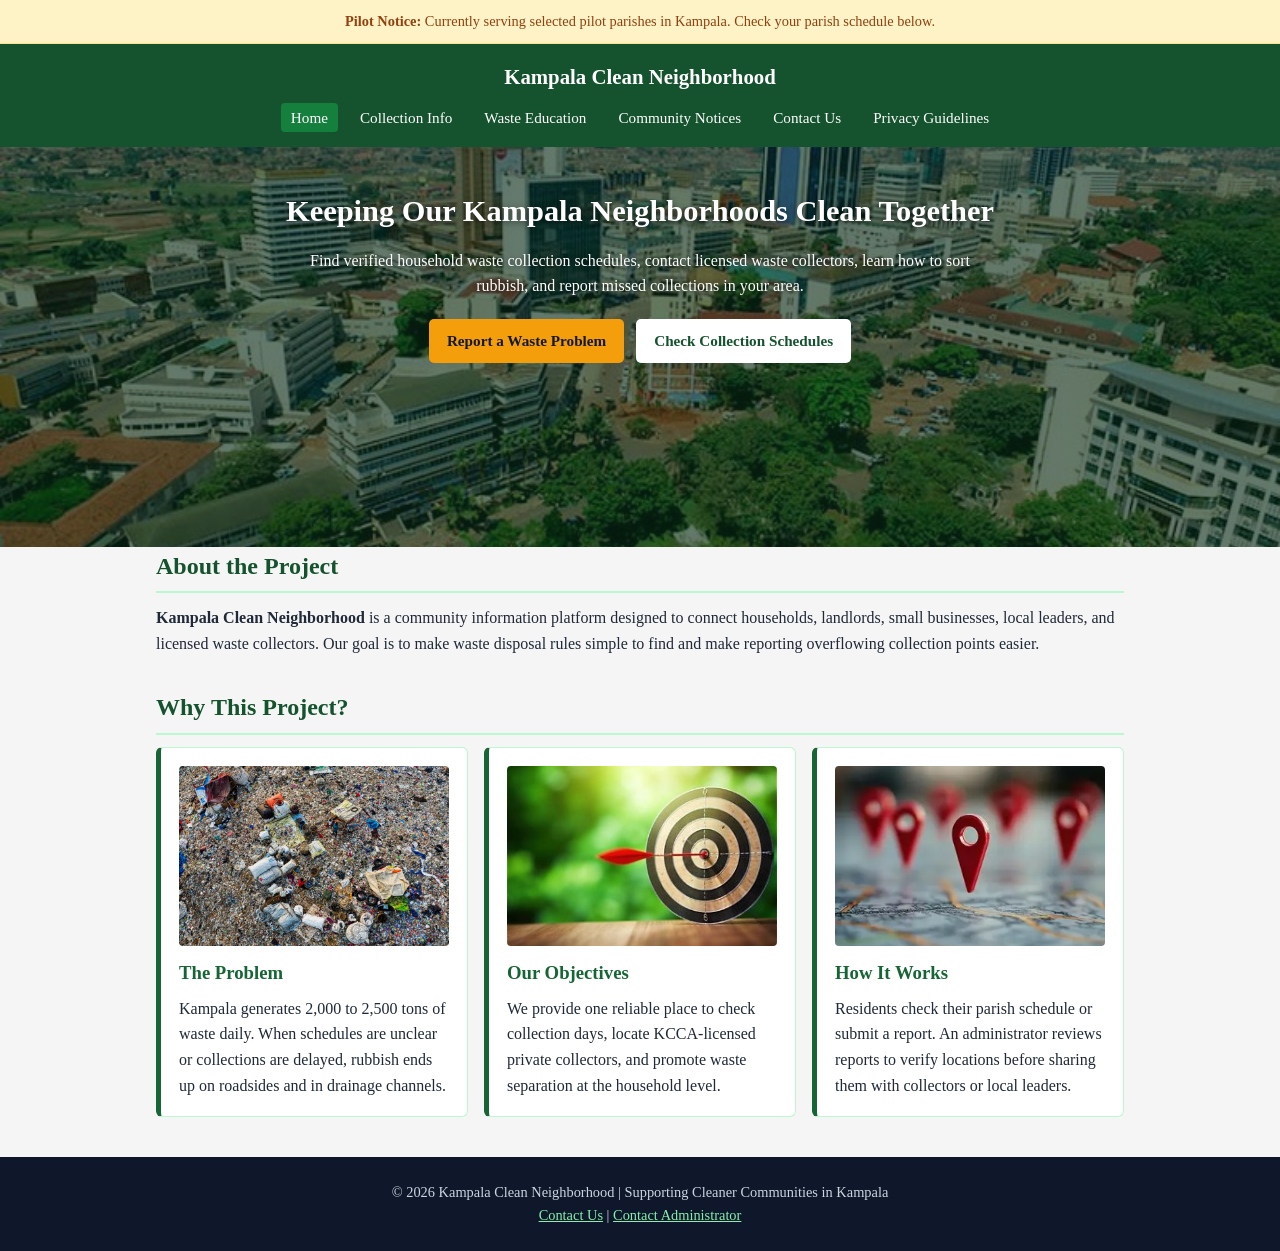
<file: index.html>
<!DOCTYPE html>
<html lang="en">

<head>
  <meta charset="UTF-8">
  <meta name="viewport" content="width=device-width, initial-scale=1.0">
  <meta name="description"
    content="Find verified household waste collection schedules, licensed collectors and sorting tips for pilot parishes in Kampala.">
  <title>Kampala Clean Neighborhood | Home</title>
  <link rel="stylesheet" href="style.css">
</head>

<body>
  <aside class="notice-bar">
    <strong>Pilot Notice:</strong> Currently serving selected pilot parishes in Kampala. Check your parish schedule
    below.
  </aside>

  <header>
    <div class="container header-flex">
      <a href="index.html" class="logo">Kampala Clean Neighborhood</a>
      <nav aria-label="Main navigation">
        <ul>
          <li><a href="index.html" class="active" aria-current="page">Home</a></li>
          <li><a href="collection.html">Collection Info</a></li>
          <li><a href="guide.html">Waste Education</a></li>
          <li><a href="notices.html">Community Notices</a></li>
          <li><a href="contacts.html">Contact Us</a></li>
          <li><a href="privacy.html">Privacy Guidelines</a></li>
        </ul>
      </nav>
    </div>
  </header>

  <section class="hero">
    <div class="container">
      <h1>Keeping Our Kampala Neighborhoods Clean Together</h1>
      <p>Find verified household waste collection schedules, contact licensed waste collectors, learn how to sort
        rubbish, and report missed collections in your area.</p>
      <div class="btn-group">
        <a href="collection.html#report" class="btn btn-primary">Report a Waste Problem</a>
        <a href="collection.html#schedules" class="btn btn-secondary">Check Collection Schedules</a>
      </div>
    </div>
  </section>

  <main class="container">
    <section>
      <h2>About the Project</h2>
      <p><strong>Kampala Clean Neighborhood</strong> is a community information platform designed to connect households,
        landlords, small businesses, local leaders, and licensed waste collectors. Our goal is to make waste disposal
        rules simple to find and make reporting overflowing collection points easier.</p>
    </section>

    <section>
      <h2>Why This Project?</h2>
      <div class="grid">
        <article class="card">
          <img src="images/landfill-aerial.jpg" class="card-1-img" alt="Aerial view of a landfill covered in rubbish"
            loading="lazy">
          <h3>The Problem</h3>
          <p>Kampala generates 2,000 to 2,500 tons of waste daily. When schedules are unclear or collections are
            delayed, rubbish ends up on roadsides and in drainage channels.</p>
        </article>
        <article class="card">
          <img src="images/ourobjective.jpg" class="card-1-img" alt="Our objectives">
          <h3>Our Objectives</h3>
          <p>We provide one reliable place to check collection days, locate KCCA-licensed private collectors, and
            promote waste separation at the household level.</p>
        </article>
        <article class="card">
          <img src="images/howitworks.jpg" class="card-1-img" alt="How it works">
          <h3>How It Works</h3>
          <p>Residents check their parish schedule or submit a report. An administrator reviews reports to verify
            locations before sharing them with collectors or local leaders.</p>
        </article>
      </div>
    </section>
  </main>

  <footer>
    <div class="container">
      <p>&copy; 2026 Kampala Clean Neighborhood | Supporting Cleaner Communities in Kampala</p>
      <p><a href="contacts.html">Contact Us</a> | <a href="contacts.html#contact">Contact Administrator</a></p>
    </div>
  </footer>

</body>

</html>
</file>
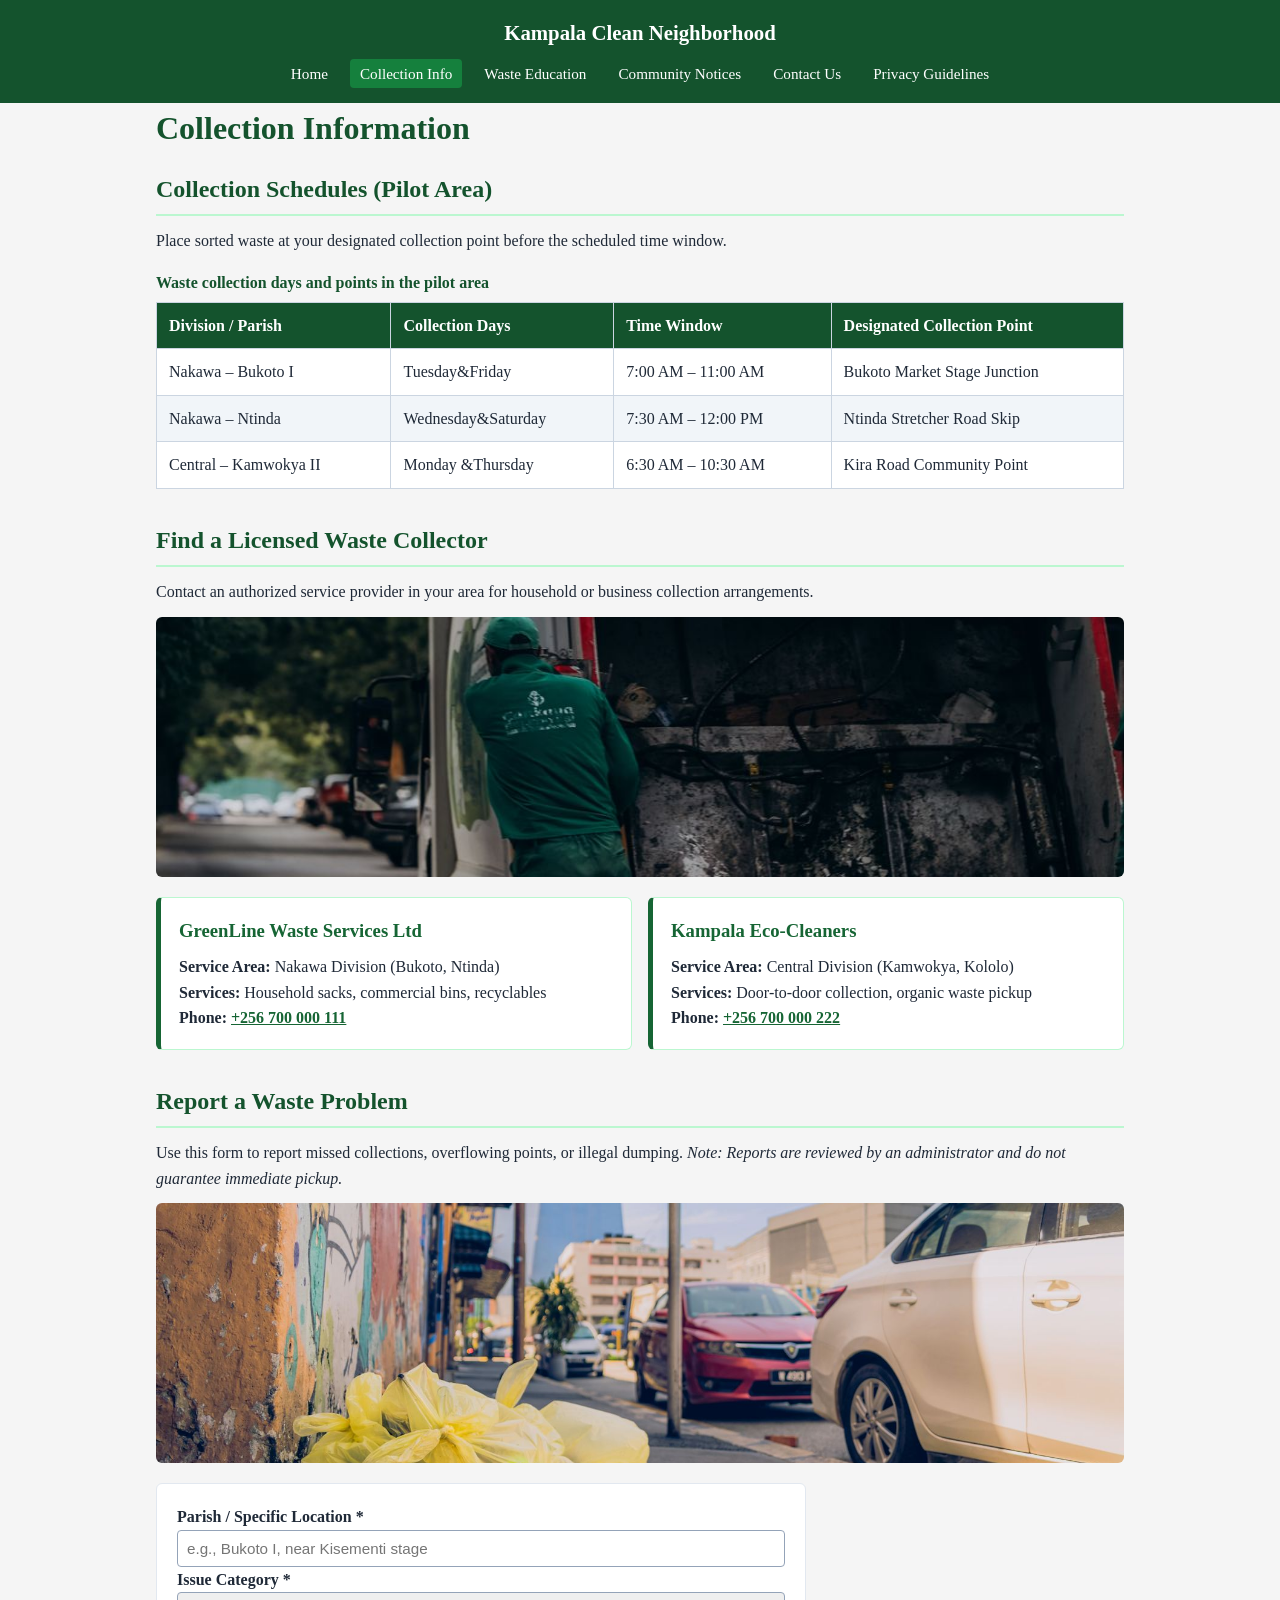
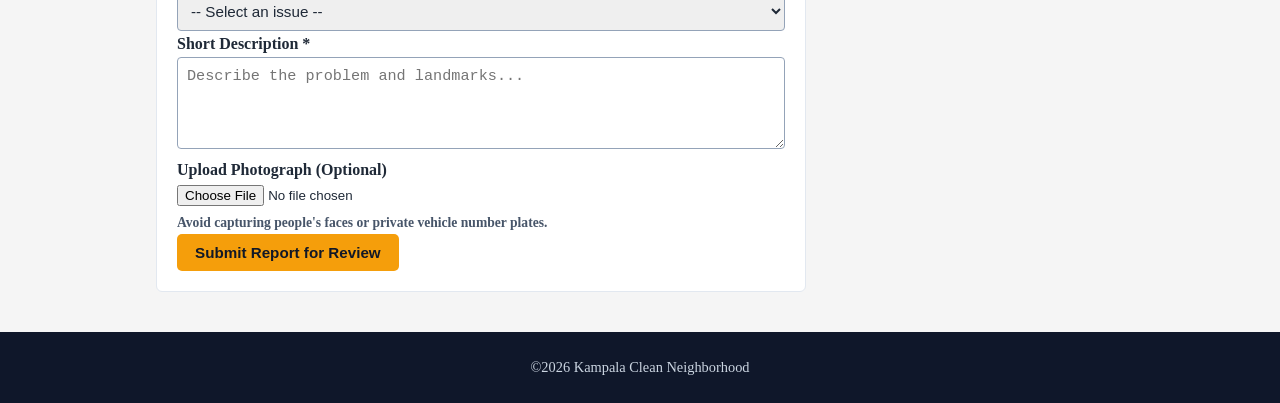
<file: collection.html>
<!DOCTYPE html>
<html lang="en">

<head>
  <meta charset="UTF-8">
  <meta name="viewport" content="width=device-width, initial-scale=1.0">
  <meta name="description"
    content="Collection schedules, licensed waste collectors and a form to report waste problems in pilot parishes of Kampala.">
  <title>Collection Information | Kampala Clean Neighborhood</title>
  <link rel="stylesheet" href="style.css">
</head>

<body>

  <header>
    <div class="container header-flex">
      <a href="index.html" class="logo">Kampala Clean Neighborhood</a>
      <nav aria-label="Main navigation">
        <ul>
          <li><a href="index.html">Home</a></li>
          <li><a href="collection.html" class="active" aria-current="page">Collection Info</a></li>
          <li><a href="guide.html">Waste Education</a></li>
          <li><a href="notices.html">Community Notices</a></li>
          <li><a href="contacts.html">Contact Us</a></li>
          <li><a href="privacy.html">Privacy Guidelines</a></li>
        </ul>
      </nav>
    </div>
  </header>

  <main class="container">
    <h1>Collection Information</h1>
    <section id="schedules">
      <h2>Collection Schedules (Pilot Area)</h2>
      <p>Place sorted waste at your designated collection point before the scheduled time window.</p>
      <div class="table-wrap">
        <table>
          <caption>Waste collection days and points in the pilot area</caption>
          <thead>
            <tr>
              <th scope="col">Division / Parish</th>
              <th scope="col">Collection Days</th>
              <th scope="col">Time Window</th>
              <th scope="col">Designated Collection Point</th>
            </tr>
          </thead>
          <tbody>
            <tr>
              <td>Nakawa – Bukoto I</td>
              <td>Tuesday&amp;Friday</td>
              <td>7:00 AM – 11:00 AM</td>
              <td>Bukoto Market Stage Junction</td>
            </tr>
            <tr>
              <td>Nakawa – Ntinda</td>
              <td>Wednesday&amp;Saturday</td>
              <td>7:30 AM – 12:00 PM</td>
              <td>Ntinda Stretcher Road Skip</td>
            </tr>
            <tr>
              <td>Central – Kamwokya II</td>
              <td>Monday &amp;Thursday</td>
              <td>6:30 AM – 10:30 AM</td>
              <td>Kira Road Community Point</td>
            </tr>
          </tbody>
        </table>
      </div>
    </section>

    <section id="collectors">
      <h2>Find a Licensed Waste Collector</h2>
      <p>Contact an authorized service provider in your area for household or business collection arrangements.</p>
      <img src="images/garbage-truck-collector.jpg" class="banner-img"
        alt="Waste collector working at the back of a garbage truck" loading="lazy">
      <div class="grid">
        <article class="card">
          <h3>GreenLine Waste Services Ltd</h3>
          <p><strong>Service Area:</strong> Nakawa Division (Bukoto, Ntinda)</p>
          <p><strong>Services:</strong> Household sacks, commercial bins, recyclables</p>
          <p><strong>Phone:</strong> <a href="tel:+256700000111">+256 700 000 111</a></p>
        </article>
        <article class="card">
          <h3>Kampala Eco-Cleaners</h3>
          <p><strong>Service Area:</strong> Central Division (Kamwokya, Kololo)</p>
          <p><strong>Services:</strong> Door-to-door collection, organic waste pickup</p>
          <p><strong>Phone:</strong> <a href="tel:+256700000222">+256 700 000 222</a></p>
        </article>
      </div>
    </section>

    <section id="report">
      <h2>Report a Waste Problem</h2>
      <p>Use this form to report missed collections, overflowing points, or illegal dumping. <em>Note: Reports are
          reviewed by an administrator and do not guarantee immediate pickup.</em></p>
      <img src="images/rubbish-bags-street.jpg" class="banner-img" alt="Yellow rubbish bags left on a city pavement"
        loading="lazy">

      <form action="#" method="post" enctype="multipart/form-data">
        <div class="form-group">
          <label for="parish">Parish / Specific Location *</label>
          <input type="text" id="parish" name="parish" placeholder="e.g., Bukoto I, near Kisementi stage" required>
        </div>

        <div class="form-group">
          <label for="category">Issue Category *</label>
          <select id="category" name="category" required>
            <option value="">-- Select an issue --</option>
            <option value="missed">Missed Scheduled Collection</option>
            <option value="overflow">Overflowing Collection Point</option>
            <option value="illegal">Suspected Illegal Dumping</option>
          </select>
        </div>

        <div class="form-group">
          <label for="description">Short Description *</label>
          <textarea id="description" name="description" rows="4" placeholder="Describe the problem and landmarks..."
            required></textarea>
        </div>

        <div class="form-group">
          <label for="photo">Upload Photograph (Optional)</label>
          <input type="file" id="photo" name="photo" accept="image/*">
          <p class="helper-text">Avoid capturing people's faces or private vehicle number plates.</p>
        </div>

        <button type="submit" class="btn btn-primary">Submit Report for Review</button>
      </form>
    </section>
  </main>

  <footer>
    <div class="container">
      <p>&copy;2026 Kampala Clean Neighborhood </p>
    </div>
  </footer>
</body>

</html>
</file>
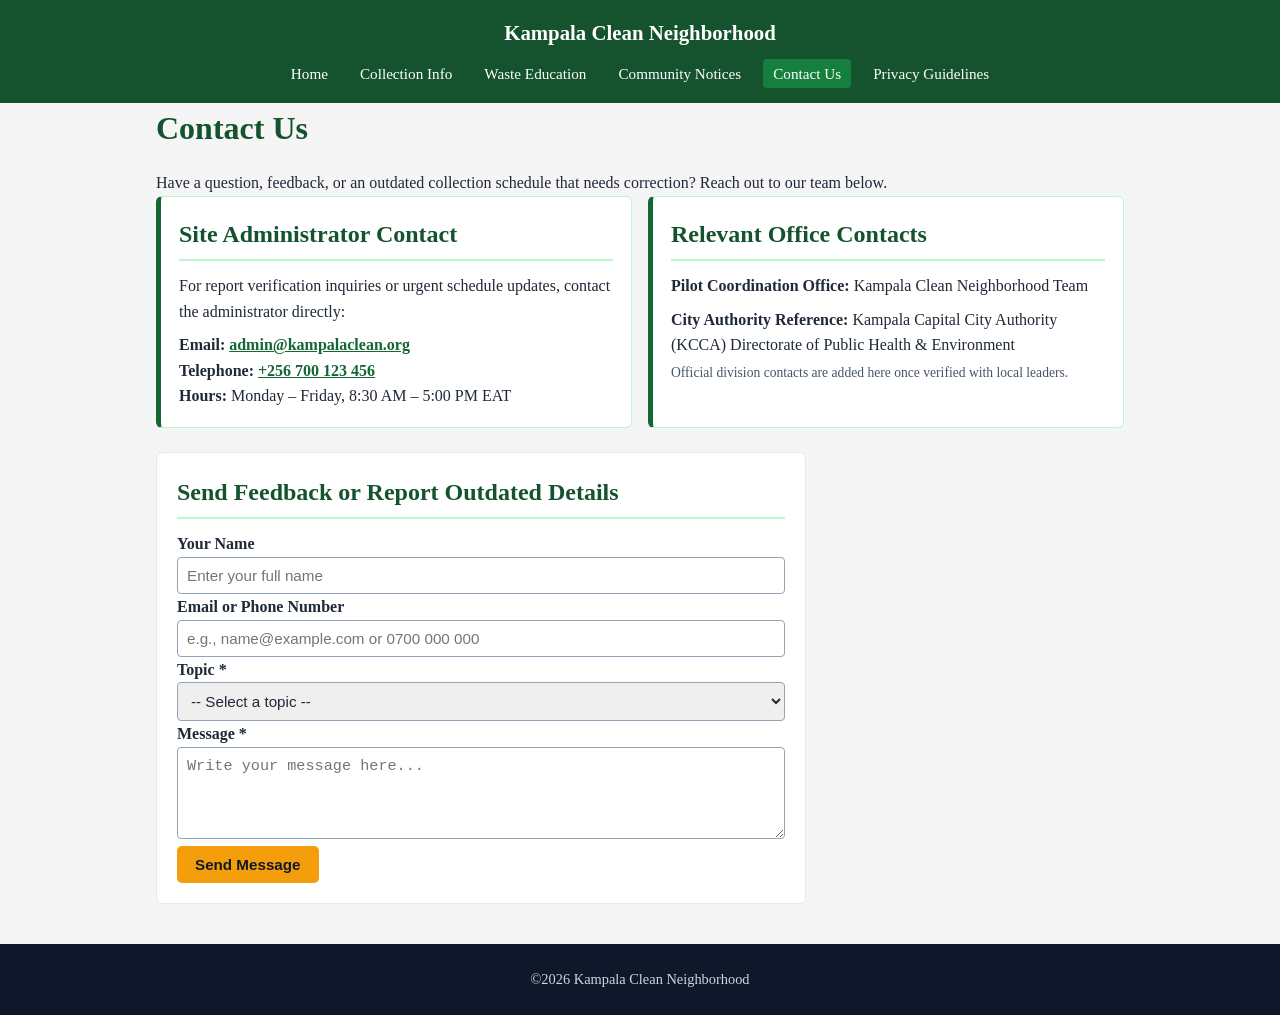
<file: contacts.html>
<!DOCTYPE html>
<html lang="en">

<head>
  <meta charset="UTF-8">
  <meta name="viewport" content="width=device-width, initial-scale=1.0">
  <meta name="description"
    content="Contact the Kampala Clean Neighborhood administrator or send feedback and corrections.">
  <title>Contact Us | Kampala Clean Neighborhood</title>
  <link rel="stylesheet" href="style.css">
</head>

<body>

  <header>
    <div class="container header-flex">
      <a href="index.html" class="logo">Kampala Clean Neighborhood</a>
      <nav aria-label="Main navigation">
        <ul>
          <li><a href="index.html">Home</a></li>
          <li><a href="collection.html">Collection Info</a></li>
          <li><a href="guide.html">Waste Education</a></li>
          <li><a href="notices.html">Community Notices</a></li>
          <li><a href="contacts.html" class="active" aria-current="page">Contact Us</a></li>
          <li><a href="privacy.html">Privacy Guidelines</a></li>
        </ul>
      </nav>
    </div>
  </header>

  <main class="container">
    <h1>Contact Us</h1>
    <section id="contact">
      <p>Have a question, feedback, or an outdated collection schedule that needs correction? Reach out to our team
        below.</p>

      <div class="grid grid-spaced">
        <article class="card">
          <h2>Site Administrator Contact</h2>
          <p>For report verification inquiries or urgent schedule updates, contact the administrator directly:</p>
          <p class="spaced-top"><strong>Email:</strong> <a
              href="mailto:admin@kampalaclean.org">admin@kampalaclean.org</a></p>
          <p><strong>Telephone:</strong> <a href="tel:+256700123456">+256 700 123 456</a></p>
          <p><strong>Hours:</strong> Monday – Friday, 8:30 AM – 5:00 PM EAT</p>
        </article>

        <article class="card">
          <h2>Relevant Office Contacts</h2>
          <p><strong>Pilot Coordination Office:</strong> Kampala Clean Neighborhood Team</p>
          <p class="spaced-top"><strong>City Authority Reference:</strong> Kampala Capital City Authority (KCCA)
            Directorate of Public Health &amp; Environment</p>
          <p class="helper-text">Official division contacts are added here once verified with local leaders.</p>
        </article>
      </div>

      <form action="#" method="post">
        <h2>Send Feedback or Report Outdated Details</h2>
        <div class="form-group">
          <label for="name">Your Name</label>
          <input type="text" id="name" name="name" placeholder="Enter your full name" required>
        </div>

        <div class="form-group">
          <label for="contact-info">Email or Phone Number</label>
          <input type="text" id="contact-info" name="contact-info" placeholder="e.g., name@example.com or 0700 000 000"
            required>
        </div>

        <div class="form-group">
          <label for="subject">Topic *</label>
          <select id="subject" name="subject" required>
            <option value="">-- Select a topic --</option>
            <option value="schedule">Correct Outdated Schedule / Collector Info</option>
            <option value="feedback">Website Feedback</option>
            <option value="question">General Question</option>
          </select>
        </div>

        <div class="form-group">
          <label for="message">Message *</label>
          <textarea id="message" name="message" rows="4" placeholder="Write your message here..." required></textarea>
        </div>

        <button type="submit" class="btn btn-primary">Send Message</button>
      </form>
    </section>
  </main>

  <footer>
    <div class="container">
      <p>&copy;2026 Kampala Clean Neighborhood</p>
    </div>
  </footer>
</body>

</html>
</file>
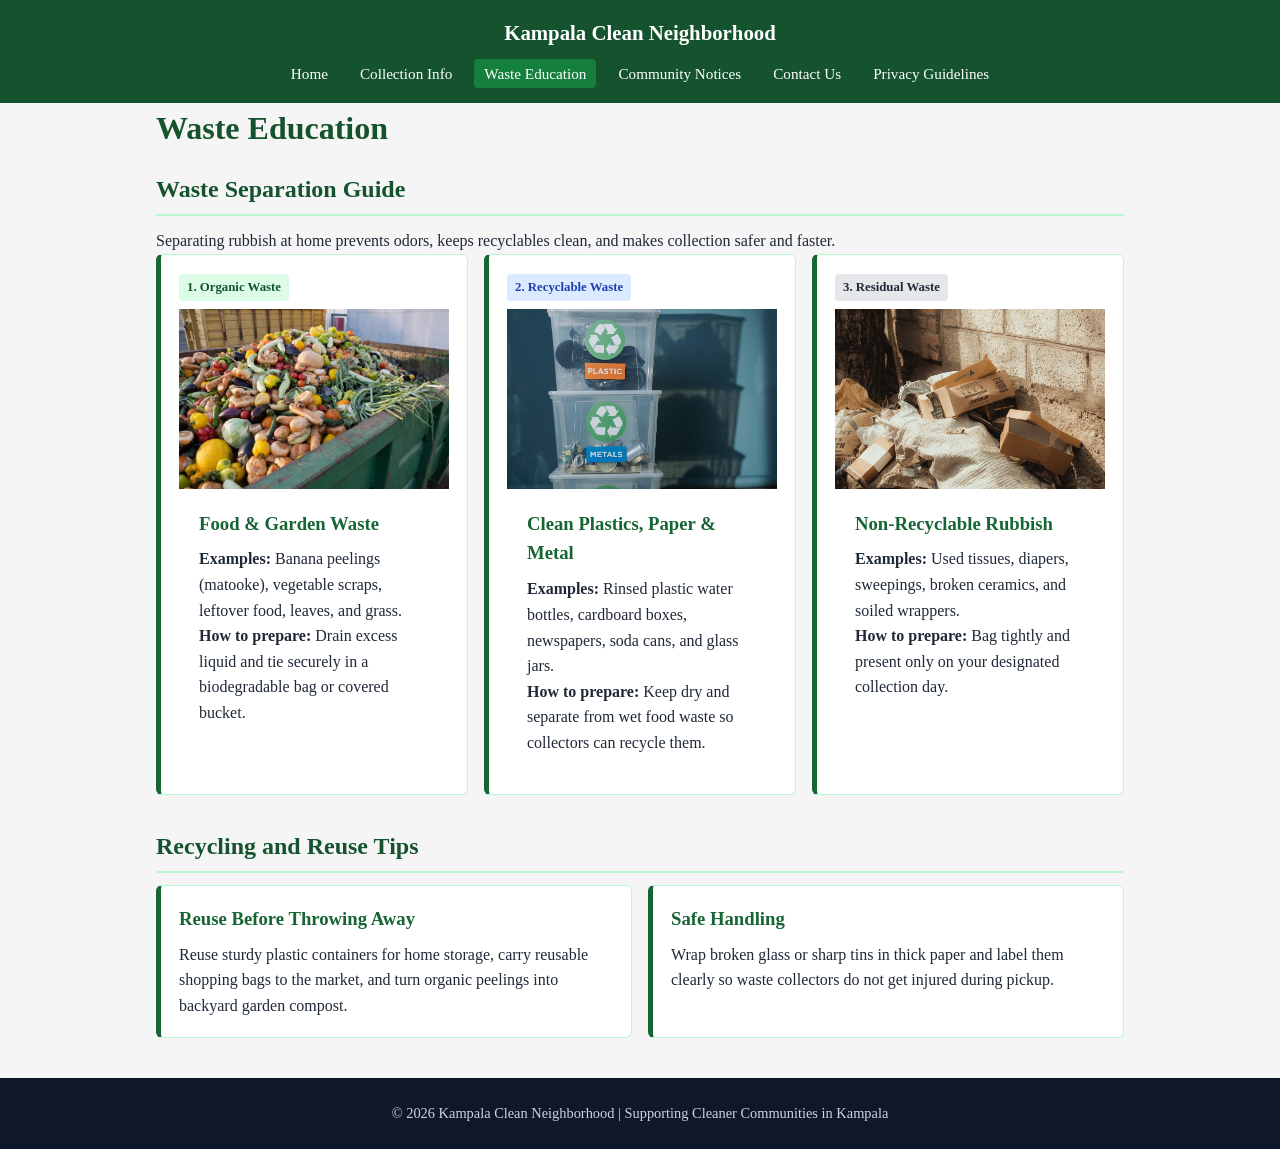
<file: guide.html>
<!DOCTYPE html>
<html lang="en">

<head>
  <meta charset="UTF-8">
  <meta name="viewport" content="width=device-width, initial-scale=1.0">
  <meta name="description"
    content="Learn how to separate organic, recyclable and residual household waste, with reuse and safe handling tips.">
  <title>Waste Education | Kampala Clean Neighborhood</title>
  <link rel="stylesheet" href="style.css">
</head>

<body>

  <header>
    <div class="container header-flex">
      <a href="index.html" class="logo">Kampala Clean Neighborhood</a>
      <nav aria-label="Main navigation">
        <ul>
          <li><a href="index.html">Home</a></li>
          <li><a href="collection.html">Collection Info</a></li>
          <li><a href="guide.html" class="active" aria-current="page">Waste Education</a></li>
          <li><a href="notices.html">Community Notices</a></li>
          <li><a href="contacts.html">Contact Us</a></li>
          <li><a href="privacy.html">Privacy Guidelines</a></li>
        </ul>
      </nav>
    </div>
  </header>

  <main class="container">
    <h1>Waste Education</h1>
    <section>
      <h2>Waste Separation Guide</h2>
      <p>Separating rubbish at home prevents odors, keeps recyclables clean, and makes collection safer and faster.</p>

      <div class="grid">
        <article class="card-1">
          <span class="badge badge-organic">1. Organic Waste</span>
          <img src="images/organic.jpeg" class="card-1-img" alt="Organic food and garden waste" loading="lazy">
          <div class="card-1-text">
            <h3>Food &amp; Garden Waste</h3>
            <p><strong>Examples:</strong> Banana peelings (matooke), vegetable scraps, leftover food, leaves, and grass.
            </p>
            <p><strong>How to prepare:</strong> Drain excess liquid and tie securely in a biodegradable bag or covered
              bucket.</p>
          </div>
        </article>

        <article class="card-1">
          <span class="badge badge-recycle">2. Recyclable Waste</span>
          <img src="images/recycling-bins.jpg" class="card-1-img"
            alt="Stacked recycling bins labeled paper, plastic, metals and glass" loading="lazy">
          <div class="card-1-text">
            <h3>Clean Plastics, Paper &amp; Metal</h3>
            <p><strong>Examples:</strong> Rinsed plastic water bottles, cardboard boxes, newspapers, soda cans, and
              glass jars.</p>
            <p><strong>How to prepare:</strong> Keep dry and separate from wet food waste so collectors can recycle
              them.</p>
          </div>
        </article>

        <article class="card-1">
          <span class="badge badge-residual">3. Residual Waste</span>
          <img src="images/cardboard-rubbish-pile.jpg" class="card-1-img"
            alt="Pile of cardboard boxes and sacks left as rubbish" loading="lazy">
          <div class="card-1-text">
            <h3>Non-Recyclable Rubbish</h3>
            <p><strong>Examples:</strong> Used tissues, diapers, sweepings, broken ceramics, and soiled wrappers.</p>
            <p><strong>How to prepare:</strong> Bag tightly and present only on your designated collection day.</p>
          </div>
        </article>
      </div>
    </section>

    <section>
      <h2>Recycling and Reuse Tips</h2>
      <div class="grid">
        <article class="card">

          <h3>Reuse Before Throwing Away</h3>
          <p>Reuse sturdy plastic containers for home storage, carry reusable shopping bags to the market, and turn
            organic peelings into backyard garden compost.</p>
        </article>
        <article class="card">
          <h3>Safe Handling</h3>
          <p>Wrap broken glass or sharp tins in thick paper and label them clearly so waste collectors do not get
            injured during pickup.</p>
        </article>
      </div>
    </section>
  </main>

  <footer>
    <div class="container">
      <p>&copy; 2026 Kampala Clean Neighborhood | Supporting Cleaner Communities in Kampala</p>
    </div>
  </footer>

</body>

</html>
</file>
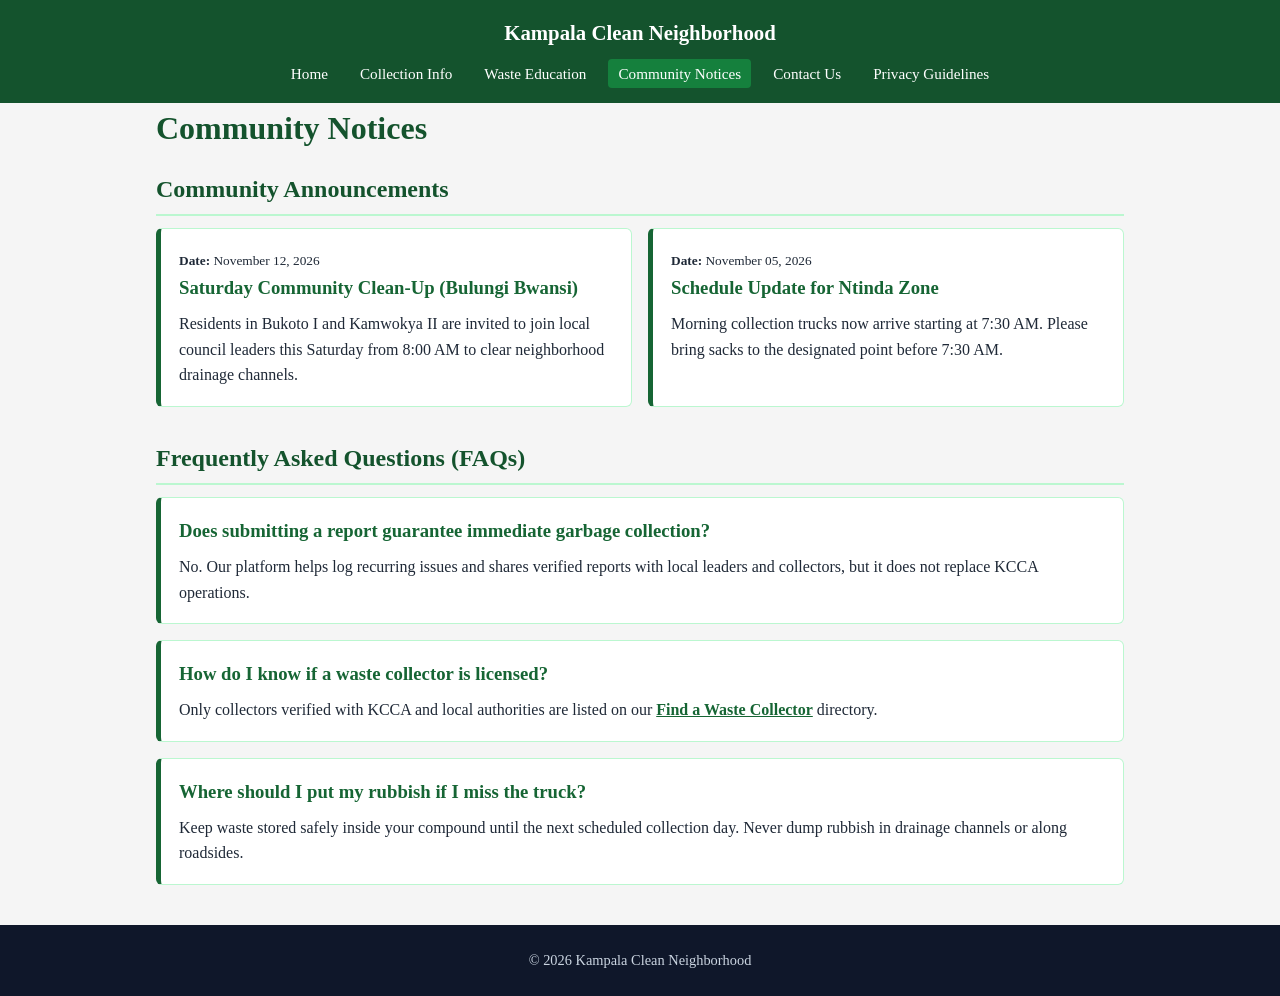
<file: notices.html>
<!DOCTYPE html>
<html lang="en">

<head>
  <meta charset="UTF-8">
  <meta name="viewport" content="width=device-width, initial-scale=1.0">
  <meta name="description"
    content="Community announcements and frequently asked questions from the Kampala Clean Neighborhood project.">
  <title>Community Notices | Kampala Clean Neighborhood</title>
  <link rel="stylesheet" href="style.css">
</head>

<body>

  <header>
    <div class="container header-flex">
      <a href="index.html" class="logo">Kampala Clean Neighborhood</a>
      <nav aria-label="Main navigation">
        <ul>
          <li><a href="home.html">Home</a></li>
          <li><a href="collection.html">Collection Info</a></li>
          <li><a href="guide.html">Waste Education</a></li>
          <li><a href="notices.html" class="active" aria-current="page">Community Notices</a></li>
          <li><a href="contacts.html">Contact Us</a></li>
          <li><a href="privacy.html">Privacy Guidelines</a></li>
        </ul>
      </nav>
    </div>
  </header>

  <main class="container">
    <h1>Community Notices</h1>
    <section>
      <h2>Community Announcements</h2>
      <div class="grid">
        <article class="card">

          <small><strong>Date:</strong> <time datetime="2026-11-12">November 12, 2026</time></small>
          <h3>Saturday Community Clean-Up (Bulungi Bwansi)</h3>
          <p>Residents in Bukoto I and Kamwokya II are invited to join local council leaders this Saturday from 8:00 AM
            to clear neighborhood drainage channels.</p>
        </article>
        <article class="card">
          <small><strong>Date:</strong> <time datetime="2026-11-05">November 05, 2026</time></small>
          <h3>Schedule Update for Ntinda Zone</h3>
          <p>Morning collection trucks now arrive starting at 7:30 AM. Please bring sacks to the designated point before
            7:30 AM.</p>
        </article>
      </div>
    </section>

    <section>
      <h2>Frequently Asked Questions (FAQs)</h2>
      <article class="card card-spaced">
        <h3>Does submitting a report guarantee immediate garbage collection?</h3>
        <p>No. Our platform helps log recurring issues and shares verified reports with local leaders and collectors,
          but it does not replace KCCA operations.</p>
      </article>
      <article class="card card-spaced">
        <h3>How do I know if a waste collector is licensed?</h3>
        <p>Only collectors verified with KCCA and local authorities are listed on our <a
            href="collection.html#collectors">Find a Waste Collector</a> directory.</p>
      </article>
      <article class="card">
        <h3>Where should I put my rubbish if I miss the truck?</h3>
        <p>Keep waste stored safely inside your compound until the next scheduled collection day. Never dump rubbish in
          drainage channels or along roadsides.</p>
      </article>
    </section>
  </main>

  <footer>
    <div class="container">
      <p>&copy; 2026 Kampala Clean Neighborhood</p>
    </div>
  </footer>

</body>

</html>
</file>
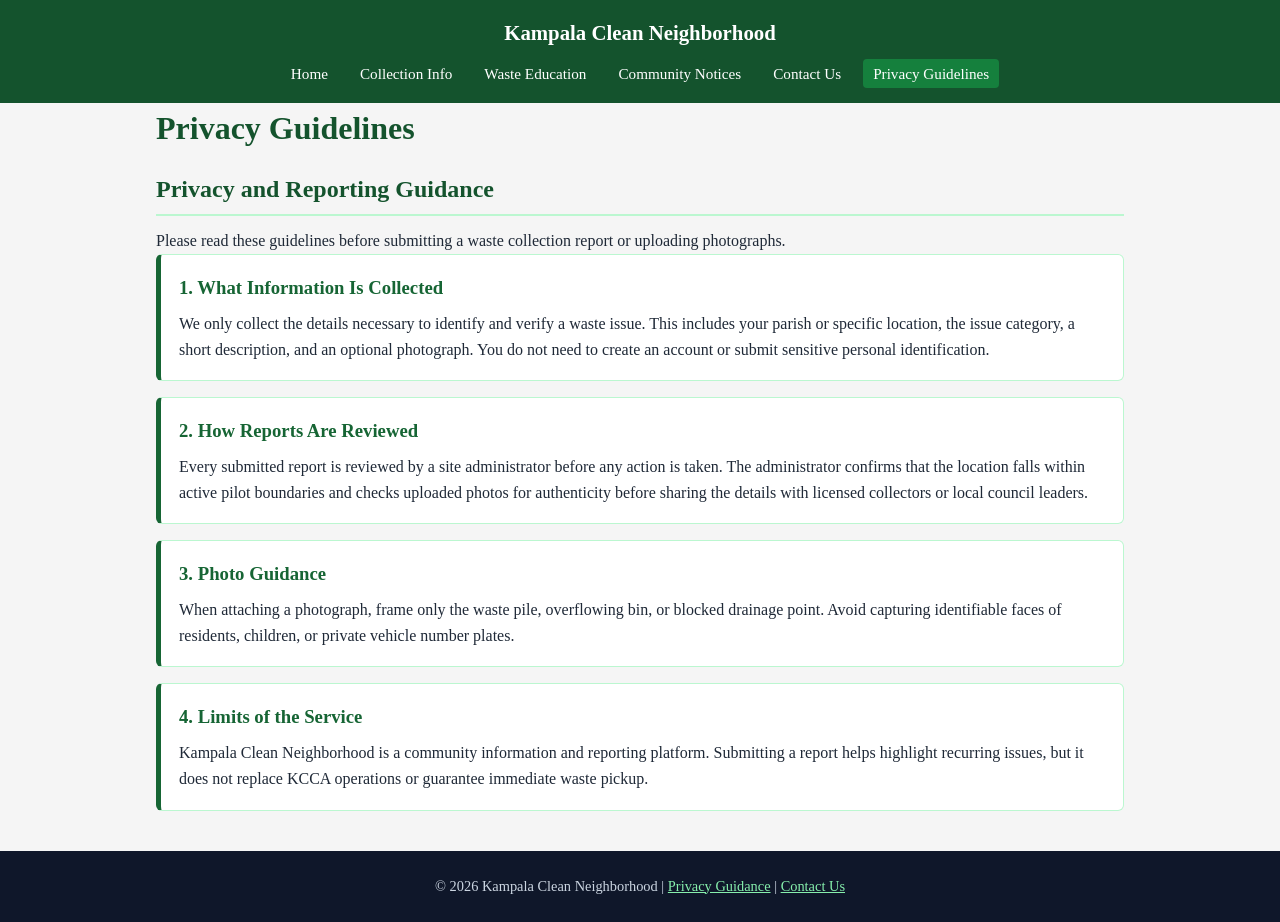
<file: privacy.html>
<!DOCTYPE html>
<html lang="en">

<head>
  <meta charset="UTF-8">
  <meta name="viewport" content="width=device-width, initial-scale=1.0">
  <meta name="description" content="Privacy and reporting guidance for submitting waste reports and photographs.">
  <title>Privacy &amp; Reporting Guidance | Kampala Clean Neighborhood</title>
  <link rel="stylesheet" href="style.css">
</head>

<body>

  <header>
    <div class="container header-flex">
      <a href="index.html" class="logo">Kampala Clean Neighborhood</a>
      <nav aria-label="Main navigation">
        <ul>
          <li><a href="index.html">Home</a></li>
          <li><a href="collection.html">Collection Info</a></li>
          <li><a href="guide.html">Waste Education</a></li>
          <li><a href="notices.html">Community Notices</a></li>
          <li><a href="contacts.html">Contact Us</a></li>
          <li><a href="privacy.html" class="active" aria-current="page">Privacy Guidelines</a></li>
        </ul>
      </nav>
    </div>
  </header>

  <main class="container">
    <h1>Privacy Guidelines</h1>
    <section>
      <h2>Privacy and Reporting Guidance</h2>
      <p>Please read these guidelines before submitting a waste collection report or uploading photographs.</p>

      <article class="card card-spaced">
        <h3>1. What Information Is Collected</h3>
        <p>We only collect the details necessary to identify and verify a waste issue. This includes your parish or
          specific location, the issue category, a short description, and an optional photograph. You do not need to
          create an account or submit sensitive personal identification.</p>
      </article>

      <article class="card card-spaced">
        <h3>2. How Reports Are Reviewed</h3>
        <p>Every submitted report is reviewed by a site administrator before any action is taken. The administrator
          confirms that the location falls within active pilot boundaries and checks uploaded photos for authenticity
          before sharing the details with licensed collectors or local council leaders.</p>
      </article>

      <article class="card card-spaced">
        <h3>3. Photo Guidance</h3>
        <p>When attaching a photograph, frame only the waste pile, overflowing bin, or blocked drainage point. Avoid
          capturing identifiable faces of residents, children, or private vehicle number plates.</p>
      </article>

      <article class="card">
        <h3>4. Limits of the Service</h3>
        <p>Kampala Clean Neighborhood is a community information and reporting platform. Submitting a report helps
          highlight recurring issues, but it does not replace KCCA operations or guarantee immediate waste pickup.</p>
      </article>
    </section>
  </main>

  <footer>
    <div class="container">
      <p>&copy; 2026 Kampala Clean Neighborhood | <a href="privacy.html">Privacy Guidance</a> | <a
          href="contacts.html">Contact Us</a></p>
    </div>
  </footer>

</body>

</html>
</file>
<file: style.css>
/* Reset and Base Styles */
* {
  box-sizing: border-box;
  margin: 0;
  padding: 0;
}

body {
  font-family: 'Times New Roman', Times, serif;
  line-height: 1.6;
  color: #1f2937;
  background-color: whitesmoke;
}

.container {
  max-width: 1000px;
  margin: 0 auto;
  padding: 0 16px;
}

/* Header & Navigation */
header {
  position: sticky;
  top: 0;
  z-index: 10;
  background-color: #14532d;
  color: whitesmoke;
  padding: 16px 0;
}

.header-flex {
  display: flex;
  flex-direction: column;
  align-items: center;
  gap: 12px;
}

.logo {
  font-size: 1.3rem;
  font-weight: bold;
  text-decoration: none;
  color: white;
}

nav ul {
  list-style: none;
  display: flex;
  flex-wrap: wrap;
  justify-content: center;
  align-items: center;
  gap: 12px;
}

nav a {
  text-decoration: none;
  padding: 6px 10px;
  border-radius: 4px;
  font-size: 0.95rem;
  color: white;
}

nav a:hover,
nav a.active {
  background-color: #15803d;
  text-decoration: none;
}

/* Notice Banner & Hero */
.notice-bar {
  background-color: #fef3c7;
  color: #92400e;
  padding: 10px 16px;
  text-align: center;
  font-size: 0.9rem;
  border-bottom: 1px solid #fde68a;
}

.hero {
  position: relative;
  background-image: linear-gradient(rgba(6, 40, 20, 0.62), rgba(6, 40, 20, 0.62)), url(images/kampala.jpg);
  background-size: cover;
  background-position: center;
  background-repeat: no-repeat;
  min-height: 400px;
  width: 100%;
  margin: 0;
  padding: 40px 16px;
  text-align: center;
}

.hero h1 {
  font-size: 1.9rem;
  margin-bottom: 12px;
  color: #ffffff;
  text-shadow: 0 2px 6px rgba(0, 0, 0, 0.5);
}

.hero p {
  max-width: 700px;
  margin: 0 auto 20px auto;
  color: #ffffff;
  text-shadow: 0 1px 4px rgba(0, 0, 0, 0.5);
}

/* Buttons */
.btn-group {
  display: flex;
  flex-wrap: wrap;
  justify-content: center;
  gap: 12px;
}

.btn {
  display: inline-block;
  padding: 10px 18px;
  border-radius: 5px;
  text-decoration: none;
  font-weight: bold;
  border: none;
  cursor: pointer;
  font-size: 0.95rem;
}

.btn-primary {
  background-color: #f59e0b;
  color: #111827;
}

.btn-primary:hover {
  background-color: #d97706;
}

.btn-secondary {
  background-color: #ffffff;
  color: #14532d;
}

.btn-secondary:hover {
  background-color: #e2e8f0;
}

/* Main Sections & Cards */
main {
  padding: 28px 0;
}

section {
  margin-bottom: 32px;
}

h2 {
  color: #14532d;
  margin-bottom: 12px;
  border-bottom: 2px solid #bbf7d0;
  padding-bottom: 6px;
}

h3 {
  color: #166534;
  margin-bottom: 8px;
}

.grid {
  display: grid;
  grid-template-columns: repeat(auto-fit, minmax(260px, 1fr));
  gap: 16px;
}

.card {
  background-color: #ffffff;
  color: #1f2937;
  border: 1px solid #bbf7d0;
  border-left: 5px solid #166534;
  border-radius: 6px;
  padding: 18px;
}

.card-1 {
  background-color: #ffffff;
  color: #1f2937;
  border: 1px solid #bbf7d0;
  border-left: 5px solid #166534;
  border-radius: 6px;
  padding: 18px;
}

.card-1-text {
  padding: 20px;
  text-align: left;
}

.card-1-img {
  width: 100%;
  height: 180px;
  object-fit: cover;
  display: block;
}

.card .card-1-img {
  margin-bottom: 12px;
  border-radius: 4px;
}

.banner-img {
  width: 100%;
  height: 260px;
  object-fit: cover;
  display: block;
  border-radius: 6px;
  margin: 12px 0 20px 0;
}

main h1 {
  color: #14532d;
  font-size: 2rem;
  margin-bottom: 16px;
}

.card-spaced {
  margin-bottom: 16px;
}

.grid-spaced {
  margin-bottom: 24px;
}

.spaced-top {
  margin-top: 8px;
}

/* Tables */
.table-wrap {
  overflow-x: auto;
}

caption {
  caption-side: top;
  text-align: left;
  font-weight: bold;
  color: #14532d;
  padding: 6px 0;
}

table {
  width: 100%;
  border-collapse: collapse;
  background-color: #ffffff;
  margin-top: 10px;
}

th,
td {
  border: 1px solid #cbd5e1;
  padding: 10px 12px;
  text-align: left;
}

th {
  background-color: #14532d;
  color: #ffffff;
}

tr:nth-child(even) {
  background-color: #f1f5f9;
}

/* Forms */
form {
  background-color: #ffffff;
  padding: 20px;
  border: 1px solid #e2e8f0;
  border-radius: 6px;
  max-width: 650px;
  font-weight: bold;
  margin-bottom: 5px;
}

.form-group {
  margin-bottom: 14px;
  max-width: 650px;
  margin: 0px;
  margin-left: auto;
  margin-right: auto;
}

label {
  display: block;

}

input[type="text"],
input[type="email"],
input[type="tel"],
select,
textarea {
  color: #1f2937;
  width: 100%;
  padding: 9px;
  border: 1px solid #94a3b8;
  border-radius: 4px;
  font-size: 0.95rem;
}

.helper-text {
  font-size: 0.85rem;
  color: #475569;
  margin-top: 4px;
}

/* Badges for Waste Separation */
.badge {
  display: inline-block;
  padding: 3px 8px;
  border-radius: 4px;
  font-size: 0.8rem;
  font-weight: bold;
  margin-bottom: 8px;
}

.badge-organic {
  background-color: #dcfce7;
  color: #14532d;
}

.badge-recycle {
  background-color: #dbeafe;
  color: #1e40af;
}

.badge-residual {
  background-color: #e5e7eb;
  color: #1f2937;
}

/* Links inside page content */
main a:not(.btn) {
  color: #166534;
  font-weight: bold;
}

main a:not(.btn):hover {
  color: #14532d;
}

/* Footer */
footer {
  background-color: #0f172a;
  color: #cbd5e1;
  padding: 24px 16px;
  text-align: center;
  font-size: 0.9rem;
  margin-top: 40px;
}

footer a {
  color: #86efac;
}
</file>
